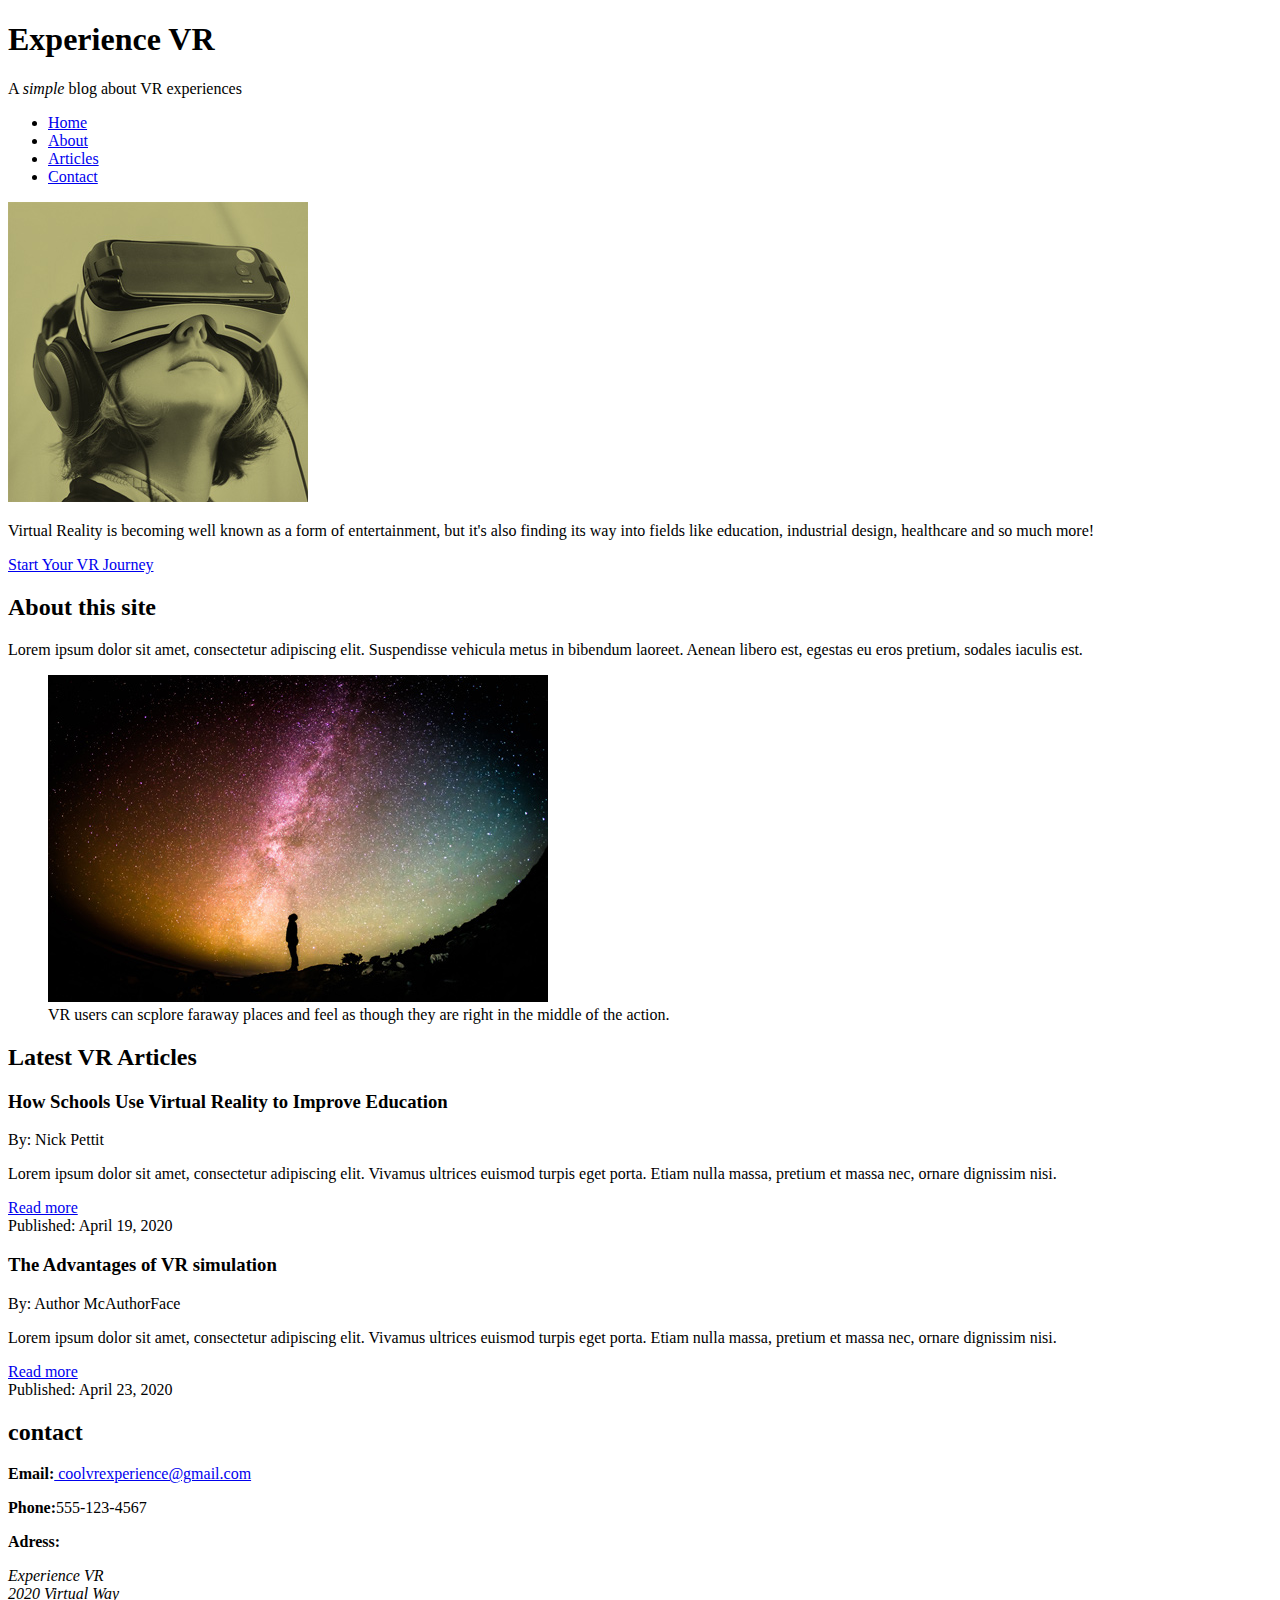
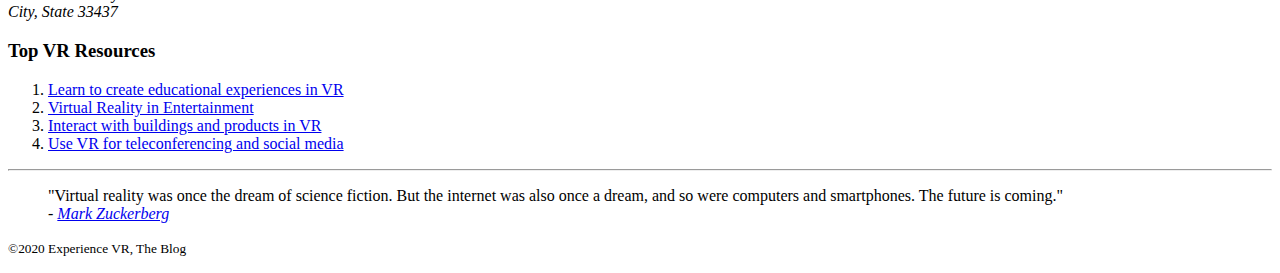
<file: html-basics/index.html>
<!DOCTYPE html>
<html lang="en">
  <head>
    <title>Experience VR</title>
  </head>
  
  <body>
    <div>
      <header>
        <h1>Experience VR</h1>
        <p>A <em>simple</em> blog about VR experiences</p>
        
        <nav>
          <ul>
            <li><a href="#">Home</a></li>
            <li><a href="#about">About</a></li>
            <li><a href="#articles">Articles</a></li>
            <li><a href="#contact">Contact</a></li>
          </ul>
        </nav>
      </header>
      
      <div>
        <img src="img/featured.jpg" alt="VR User">
        <p>Virtual Reality is becoming well known as a form of entertainment, but it's also finding its way into fields like education, industrial design, healthcare and so much more!</p>
        <a href="https://teamtreehouse.com/vr" target="_blank">Start Your VR Journey</a>
      </div>
      
      <main>
        <section id="about">
            <h2>About this site</h2>
          <p><span>Lorem ipsum dolor sit amet</span>, consectetur adipiscing elit. Suspendisse vehicula metus in bibendum laoreet. Aenean libero est, egestas eu eros pretium, sodales iaculis est.</p>
          <figure>
            <img src="img/vr-space.jpg" alt="User experiencing space in VR">
            <figcaption>VR users can scplore faraway places and feel as though they are right in the middle of the action.</figcaption>
          </figure>
        </section>
        
        <section id="articles">
          <h2>Latest VR Articles</h2>
          
          <article>
            <header>
              <h3>How Schools Use Virtual Reality to Improve Education</h3>
              <p>By: Nick Pettit</p>
            </header>
            <p>Lorem ipsum dolor sit amet, consectetur adipiscing elit. Vivamus ultrices euismod turpis eget porta. Etiam nulla massa, pretium et massa nec, ornare dignissim nisi.</p>
            <a href="articles/2020/article.html#vr-article">Read more</a>
            <footer>Published: April 19, 2020</footer>
          </article>
          
          <article>
            <header>
              <h3>The Advantages of VR simulation</h3>
              <p>By: Author McAuthorFace</p>
            </header>
            <p>Lorem ipsum dolor sit amet, consectetur adipiscing elit. Vivamus ultrices euismod turpis eget porta. Etiam nulla massa, pretium et massa nec, ornare dignissim nisi.</p>
            <a href="articles/2020/article.html#vr-article">Read more</a>
            <footer>Published: April 23, 2020</footer>
          </article>
        </section>
          
        <section id="contact">
          <h2>contact</h2>
          <p><strong>Email:</strong><a href="mailto:coolvrexperience@gmail.com? subject=Hi%20There!"> coolvrexperience@gmail.com</a></p>
          <p><strong>Phone:</strong>555-123-4567</p>
          <p><strong>Adress:</strong></p>
          <address>
            Experience VR<br>
            2020 Virtual Way<br>
            City, State 33437
          </address>
        </section>
      </main>  
      
      <aside>
        <h3>Top VR Resources</h3>
        <ol>
          <li><a href="#">Learn to create educational experiences in VR</a></li>
          <li><a href="#">Virtual Reality in Entertainment</a></li>
          <li><a href="#">Interact with buildings and products in VR</a></li>
          <li><a href="#">Use VR for teleconferencing and social media</a></li>
        </ol>
        
        <hr>
        
        <blockquote>
          "Virtual reality was once the dream of science fiction. But the internet was also once a dream, and so were computers and smartphones. The future is coming." 
          <footer>
            - <cite><a href="https://www.facebook.com/zuck/posts/10101319050523971" target="_blank">Mark Zuckerberg</a></cite>
          </footer>
        </blockquote>
      </aside>
      
      <footer>
        <p><small>&copy;2020 Experience VR, The Blog</small></p>
      </footer>
    </div>
  </body>
  
  
</html>
</file>
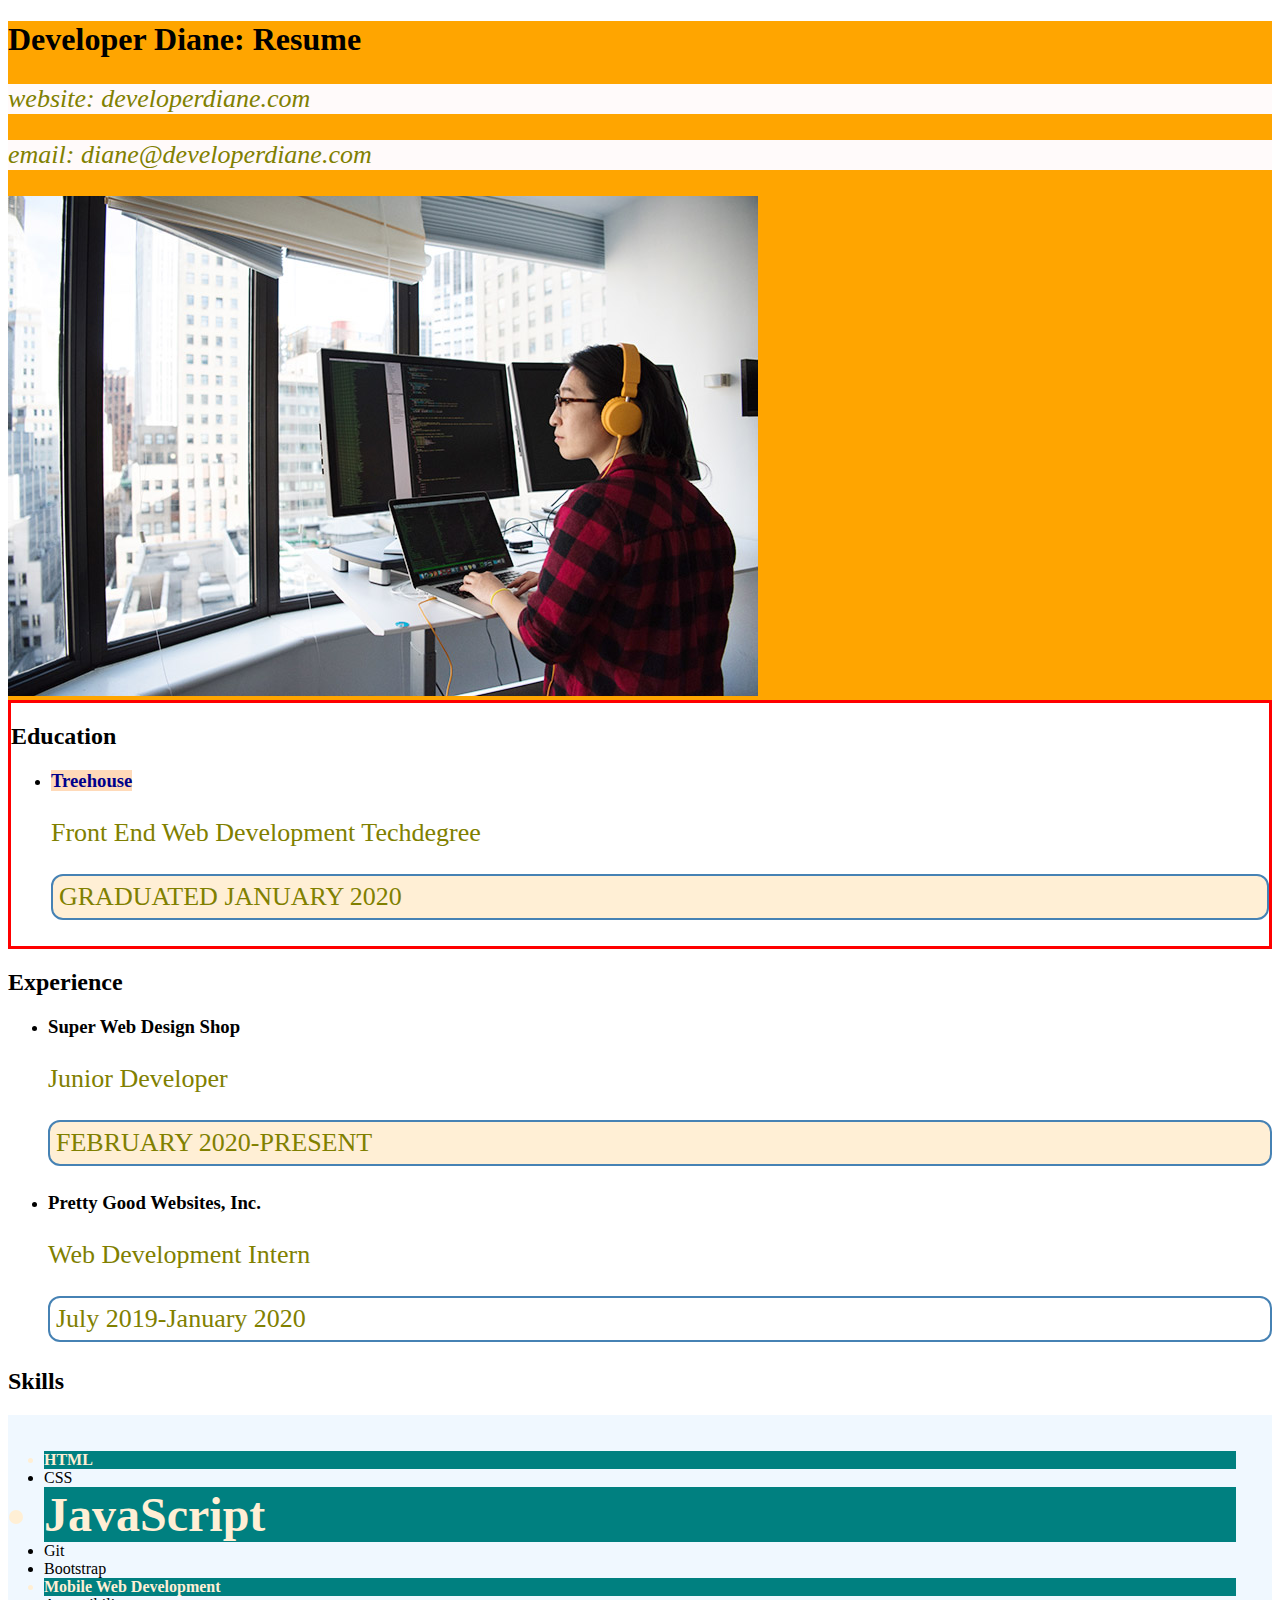
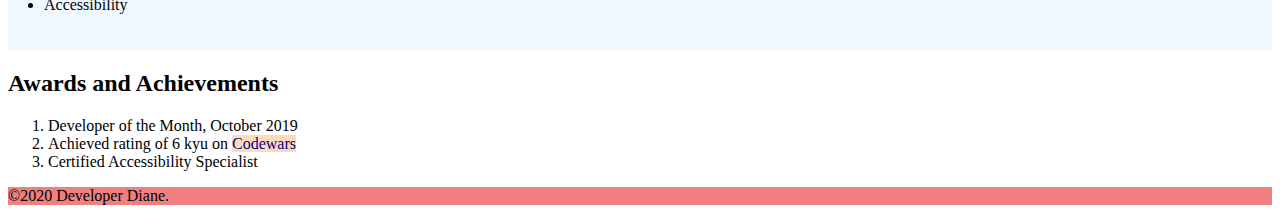
<file: CSS/css-basics/index.html>
<!DOCTYPE html>
<html lang="en">
<head>
  <link rel="stylesheet" type="text/css" href="css/style.css">
  <meta charset="UTF-8">
  <meta name="viewport" content="width=device-width, initial-scale=1.0">
  <title>Developer Diane: Resume</title>

</head>
<body">
  <main>
    <header>
      <h1>Developer Diane: Resume</h1>
      <address>
        <p>website: developerdiane.com</p>
        <p>email: diane@developerdiane.com</p>
      </address>
      <img src="developer-diane.jpg" alt="Developer Diane coding on her laptop.">
    </header>          
    <section id="education">
      <h2>Education</h2>          
      <ul>
        <li>
          <h3><a href="https://teamtreehouse.com">Treehouse</a></h3>
          <p>Front End Web Development Techdegree</p>
          <p class="date special">Graduated January 2020</p>
        </li>
      </ul>
    </section>
    <section>
      <h2>Experience</h2>
      <ul>
        <li>
          <h3>Super Web Design Shop</h3>
          <p>Junior Developer</p>
          <p class="date  special">February 2020-present</p>
        </li>
        <li>
          <h3>Pretty Good Websites, Inc.</h3>
          <p>Web Development Intern</p>
          <p class="date">July 2019-January 2020</p>
        </li>
      </ul>
    </section>
    <section>
      <h2>Skills</h2>
      <ul id="skills-list">
        <li class="top-skill">HTML</li>
        <li>CSS</li>
        <li class="top-skill" id="proud">JavaScript</li>
        <li>Git</li>
        <li>Bootstrap</li>
        <li class="top-skill">Mobile Web Development</li>
        <li>Accessibility</li>
      </ul>
    </section>
    <section>
      <h2>Awards and Achievements</h2>
      <ol>
        <li>Developer of the Month, October 2019</li>
        <li>Achieved rating of 6 kyu on <a href="https://www.codewars.com/">Codewars</a></li>
        <li>Certified Accessibility Specialist</li>
      </ol>
    </section>
    <footer>©2020 Developer Diane.</footer>
  </main>
</body>
</html>
</file>
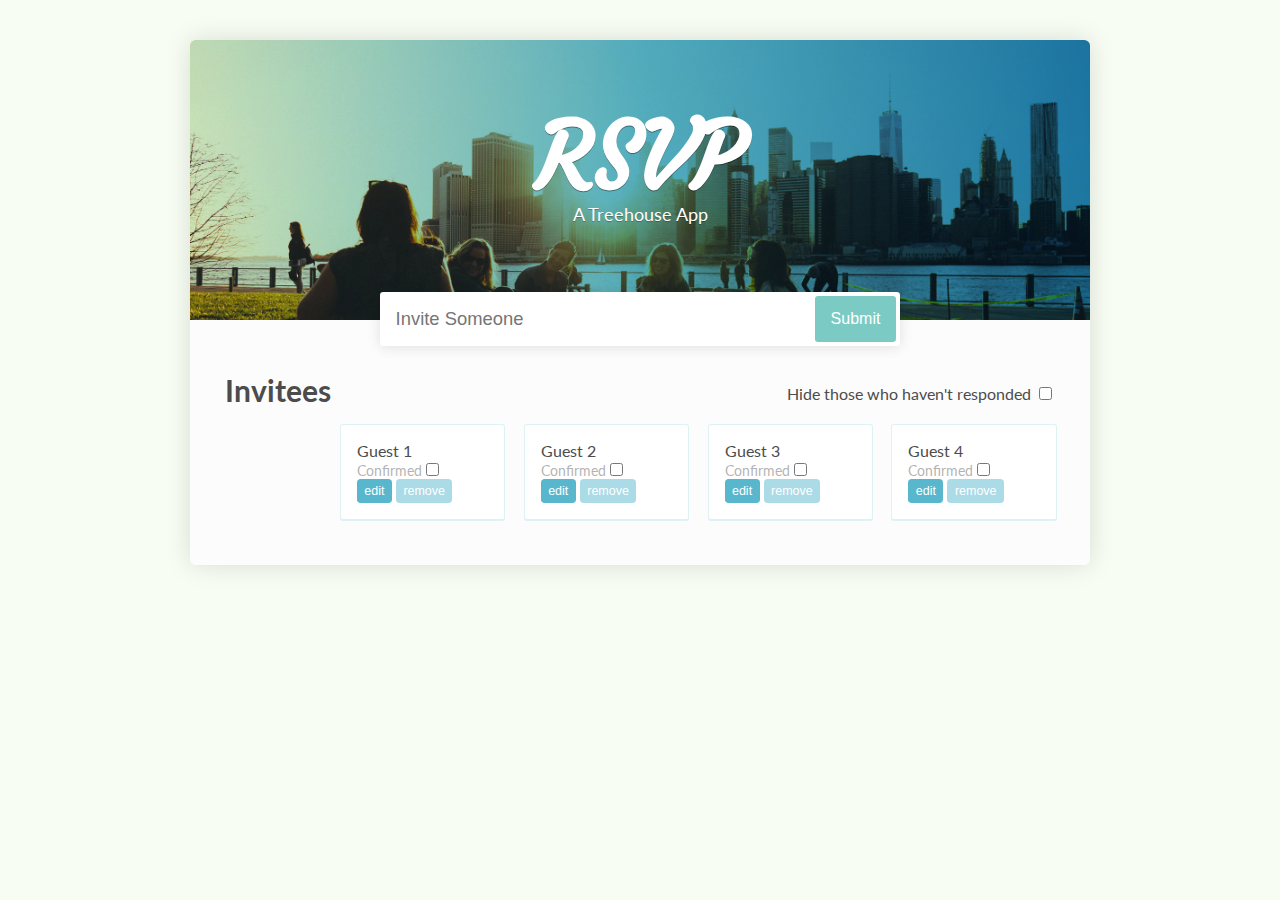
<file: CSS/Debugging-CSS-with-Chrome-DevTools/index.html>
<!DOCTYPE html>
<html>
<head>
  <meta name="viewport" content="width=device-width, initial-scale=1">
  <title>RSVP App</title>
  <link href="https://fonts.googleapis.com/css?family=Courgette" rel="stylesheet">
  <link href="https://fonts.googleapis.com/css?family=Lato:400,700" rel="stylesheet">
  <link href="css/style.css" rel="stylesheet">
</head>
<body>
  <div class="wrapper">
    <header>
      <div class="header">
      <h1>RSVP</h1>
      <p>A Treehouse App</p>
      <form>
        <input type="text" name="name" placeholder="Invite Someone">
        <button class="btn-submit" type="submit" name="submit" value="submit">Submit</button>
      </form>
      </div>
    </header>
		
    <div class="main">	
      <h2>Invitees</h2>
      <label class="hide-guests">Hide those who haven't responded <input type="checkbox"></label> 

      <ul class="guest-list" id="invited-list">
        <li class="guest">
          <span>Guest 1</span>
          <label>Confirmed<input type="checkbox"></label>
          <button>edit</button>
          <button>remove</button>
        </li>
        
        <li class="guest">
          <span>Guest 2</span>
          <label>Confirmed<input type="checkbox"></label>
          <button>edit</button>
          <button>remove</button>
        </li>
        
        <li class="guest">
          <span>Guest 3</span>
          <label>Confirmed<input type="checkbox"></label>
          <button>edit</button>
          <button>remove</button>
        </li>
        
        <li class="guest">
          <span>Guest 4</span>
          <label>Confirmed<input type="checkbox"></label>
          <button>edit</button>
          <button>remove</button>
        </li>
      </ul>	
    </div>
  </div>
</body>
</html>
</file>
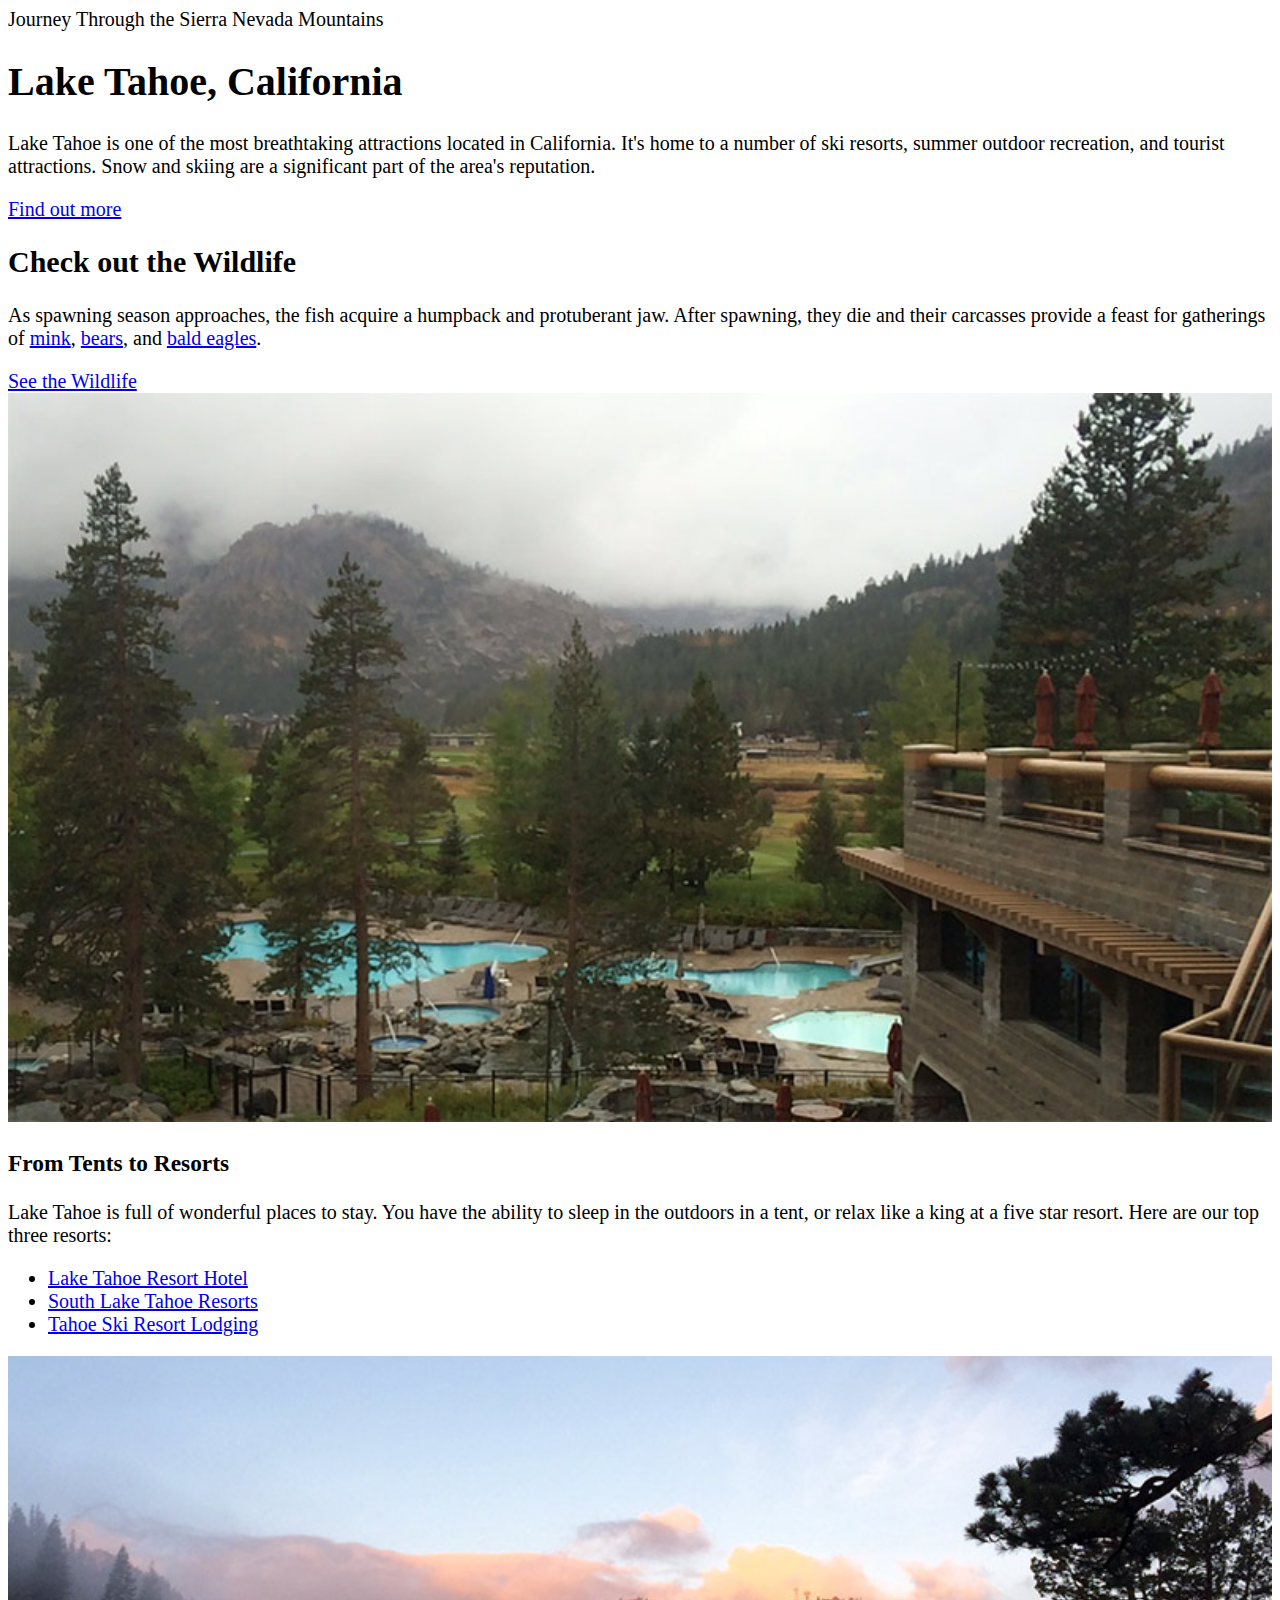
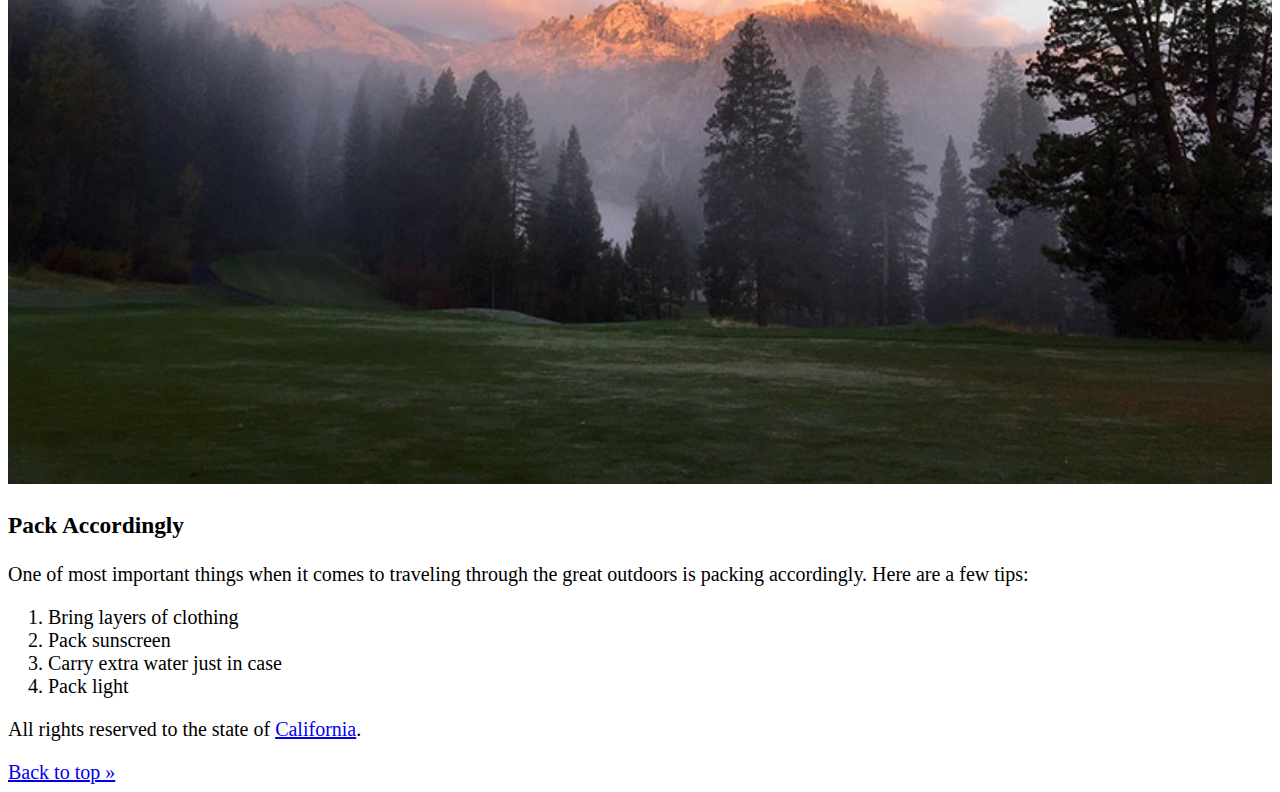
<file: CSS/Enhancing Design with CSS/index.html>
<!DOCTYPE html>
<html lang="en">
<head>
  <meta charset="UTF-8">
  <meta name="viewport" content="width=device-width, initial-scale=1.0">
  <title>Lake Tahoe</title>
  <link rel="stylesheet" href="css/style.css">
</head>
<body>
  
  <header id="top">
    <span class="title">Journey Through the Sierra Nevada Mountains</span>
    <h1>Lake Tahoe, California</h1>
  </header>
  
  <main>
    <section>
      <p class="intro">Lake Tahoe is one of the most breathtaking attractions located in California. It's home to a number of ski resorts, summer outdoor recreation, and tourist attractions. Snow and skiing are a significant part of the area's reputation.</p>
      <a class="callout" href="#more">Find out more</a>
    </section>
    
    <section>
      <div id="wildlife">
        <h2>Check out the Wildlife</h2>
        <p>As spawning season approaches, the fish acquire a humpback and protuberant jaw. After spawning, they die and their carcasses provide a feast for gatherings of <a href="#mink">mink</a>, <a href="#bears">bears</a>, and <a href="#eagles">bald eagles</a>.</p>
      </div>
      <a class="callout" href="#wildlife">See the Wildlife</a>
    </section>
    
    <section>
      <div class="column">
        <img src="img/resort.jpg" alt="Resort">
        <h3>From Tents to Resorts</h3>
        <p>Lake Tahoe is full of wonderful places to stay. You have the ability to sleep in the outdoors in a tent, or relax like a king at a five star resort. Here are our top three resorts:</p>
        <ul>
          <li><a href="#hotels">Lake Tahoe Resort Hotel</a></li>
          <li><a href="#resorts">South Lake Tahoe Resorts</a></li>
          <li><a href="#lodging">Tahoe Ski Resort Lodging</a></li>
        </ul>
      </div>
      <div class="column">
        <img src="img/mountain-landscape.jpg" alt="Mountain Landscape">
        <h3>Pack Accordingly</h3>
        <p>One of most important things when it comes to traveling through the great outdoors is packing accordingly. Here are a few tips:</p>
        <ol>
          <li>Bring layers of clothing</li>
          <li>Pack sunscreen</li>
          <li>Carry extra water just in case</li>
          <li>Pack light</li>
        </ol>
      </div>
    </section>
  </main>
  
  <footer class="main-footer">
    <p>All rights reserved to the state of <a href="#">California</a>.</p>
    <a href="#top">Back to top &raquo;</a>
  </footer>
</body>
</html>
</file>
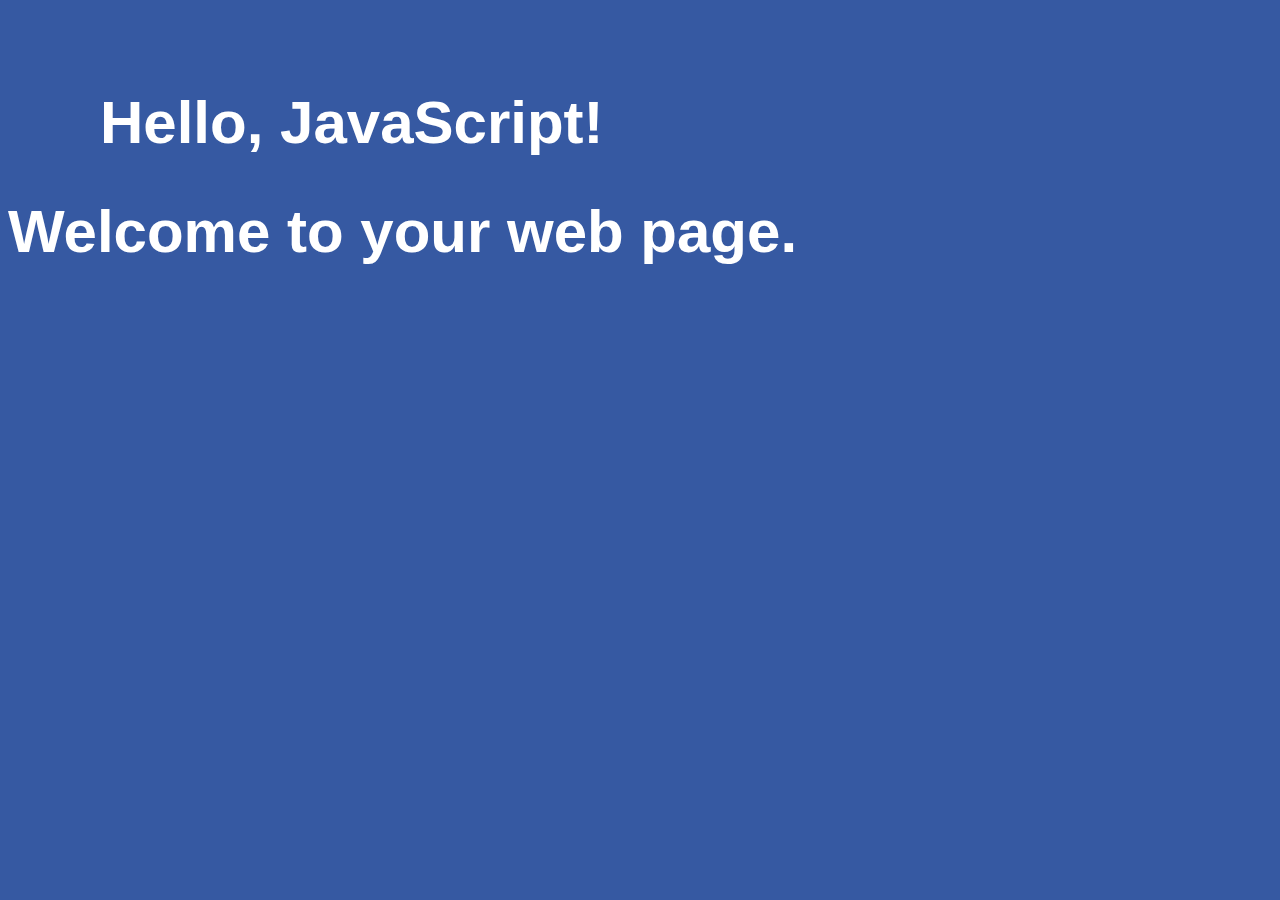
<file: javaScript/1_Basics/Basics1/index.html>
<!DOCTYPE html>
<html>
  <head>
    <meta charset="utf-8">
    <title>JavaScript Basics</title>
    <link href="css/style.css" rel="stylesheet">
  </head>
  <body>
    <main>
      <h1>Hello, JavaScript!</h1>
    </main>
    <script src="js/script.js"></script>
  </body>
</html>
</file>
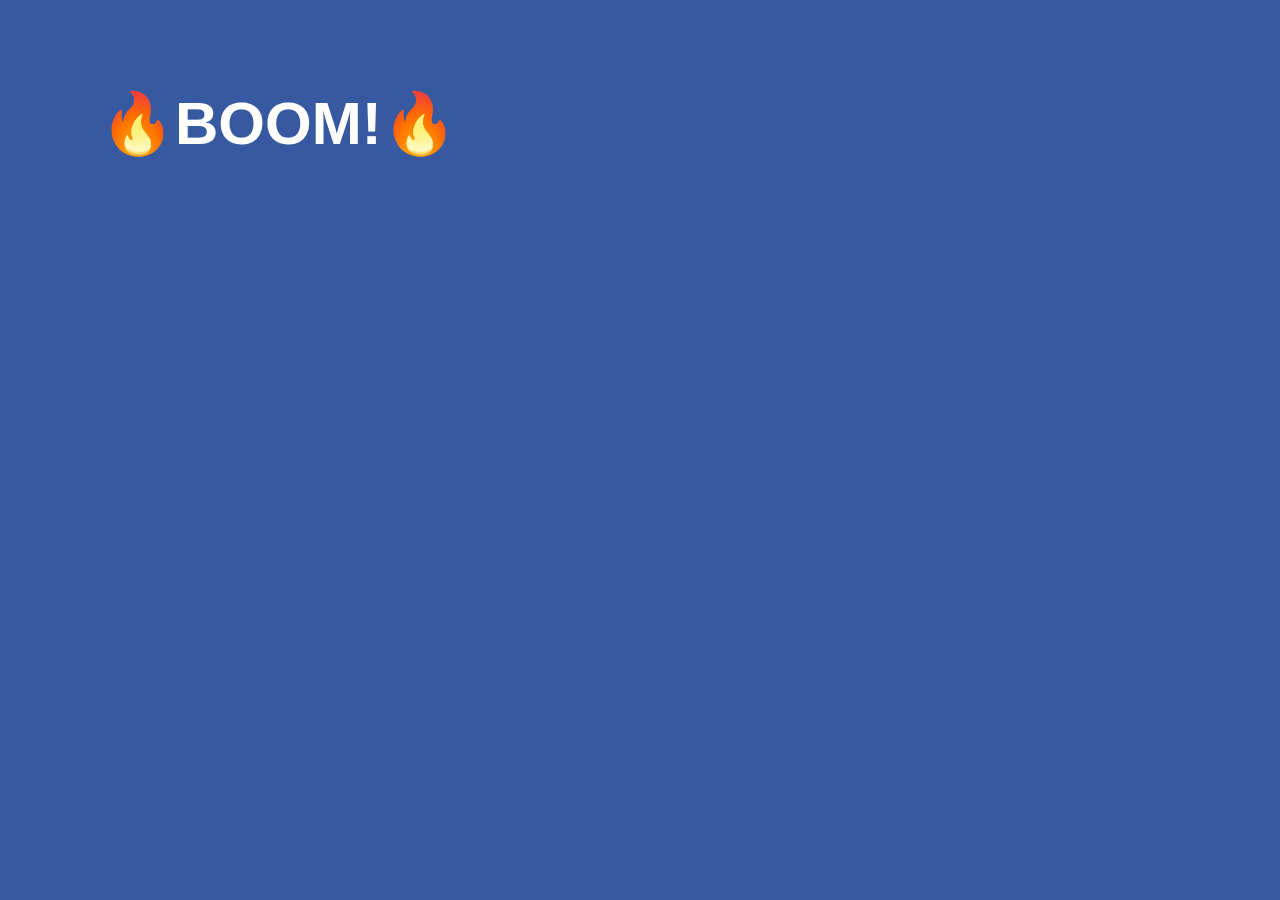
<file: javaScript/1_Basics/Basics2/index.html>
<!DOCTYPE html>
<html>
  <head>
    <meta charset="utf-8">
    <title>JavaScript Basics – Challenge</title>
    <link href="css/style.css" rel="stylesheet">   
  </head>
  <body>
    <main>
      <h1>Hello, JavaScript!</h1>
    </main>
    <script src="js/script.js"></script>    
  </body>
</html>
</file>
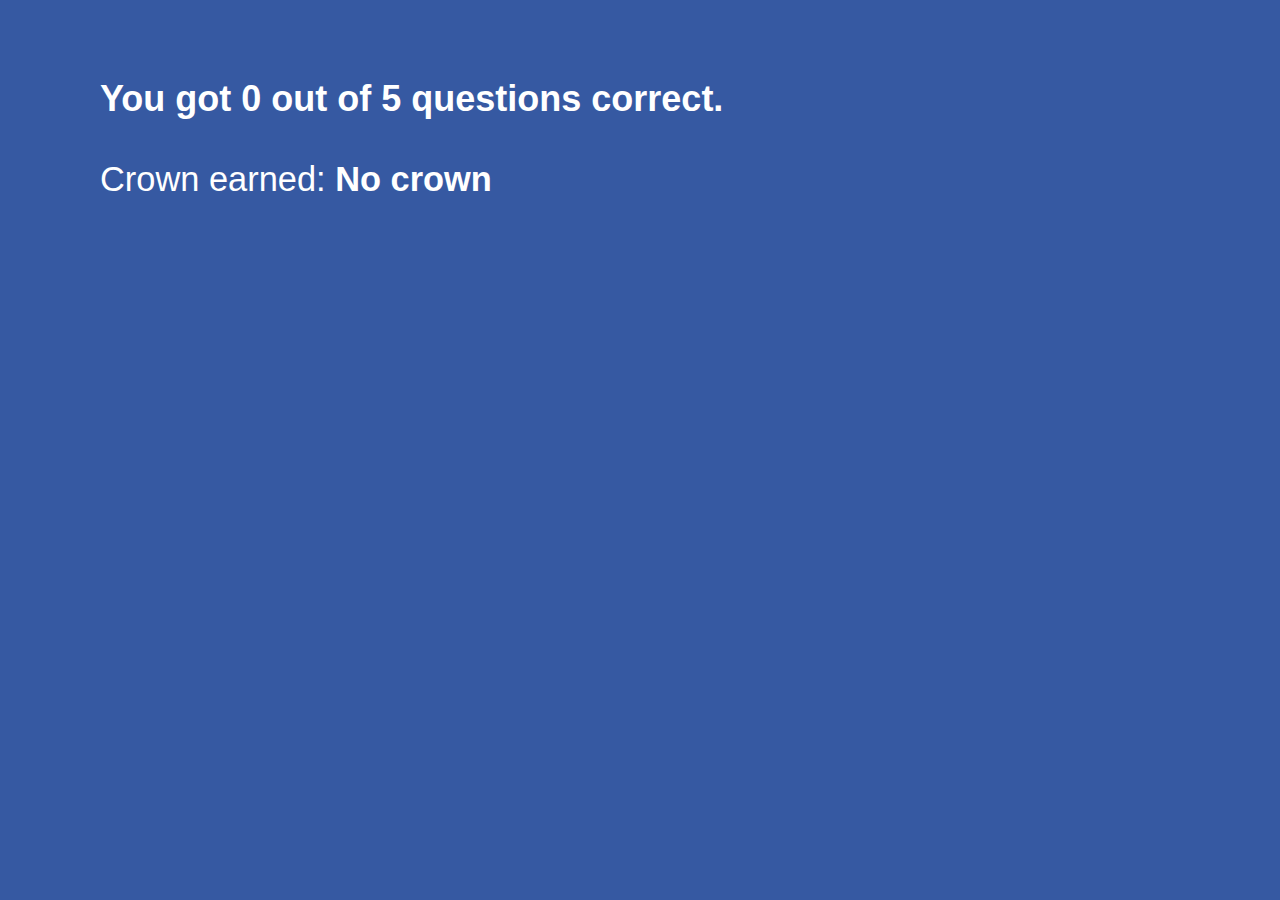
<file: javaScript/1_Basics/The-Conditional-Challenge/index.html>
<!DOCTYPE html>
<html>
  <head>
    <meta charset="utf-8">
    <title>JavaScript Basics – Challenge</title>
    <link href="css/style.css" rel="stylesheet"> 
  </head>
  <body>
    <main></main>
    <script src="js/quiz.js"></script>   
  </body>
</html>
</file>
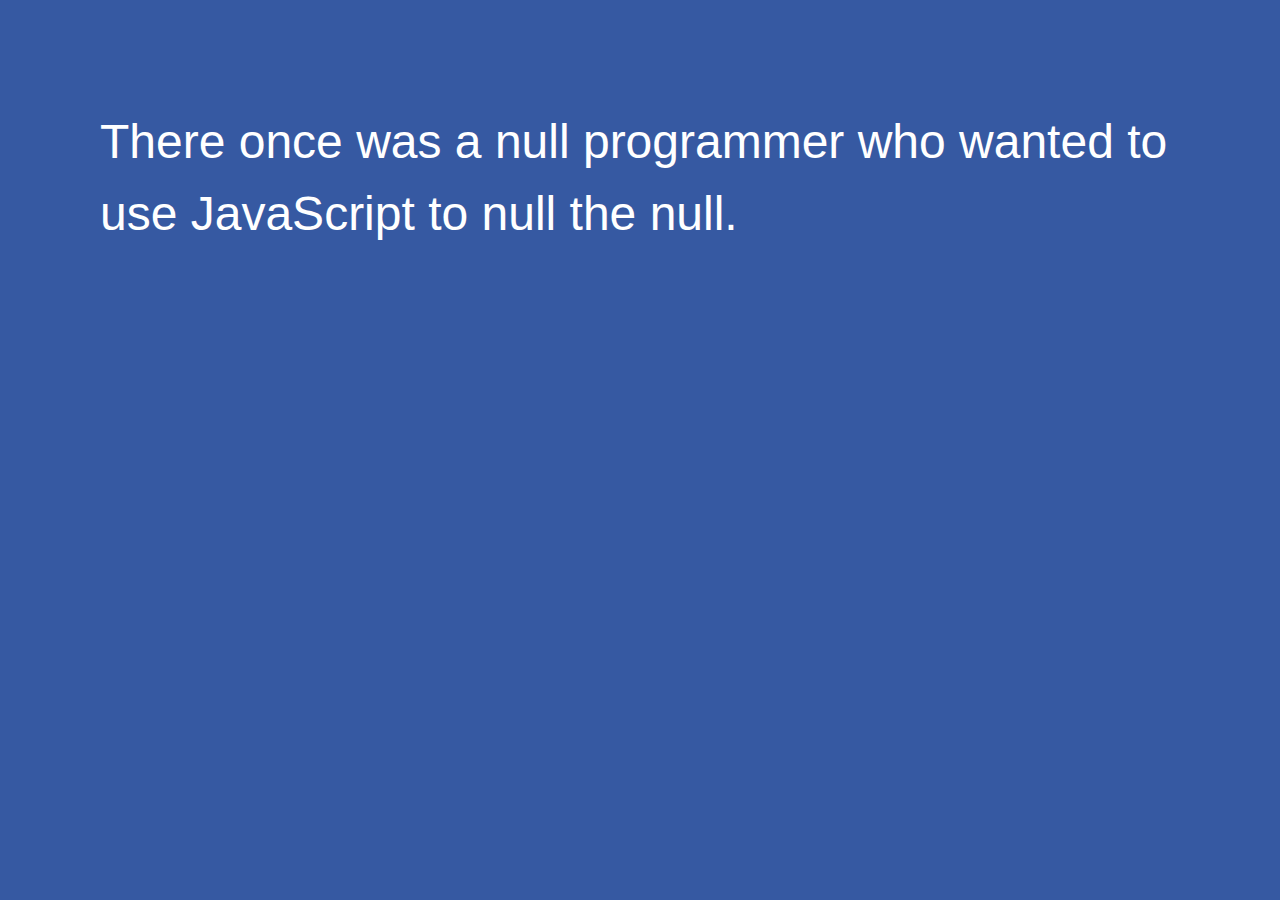
<file: javaScript/1_Basics/Variables-and-Strings-Challenge/index.html>
<!DOCTYPE html>
<html>
  <head>
    <meta charset="utf-8">
    <title>JavaScript Basics – Challenge</title>
    <link href="css/style.css" rel="stylesheet"> 
  </head>
  <body>
    <main></main>
    <script src="js/story.js"></script>   
  </body>
</html>
</file>
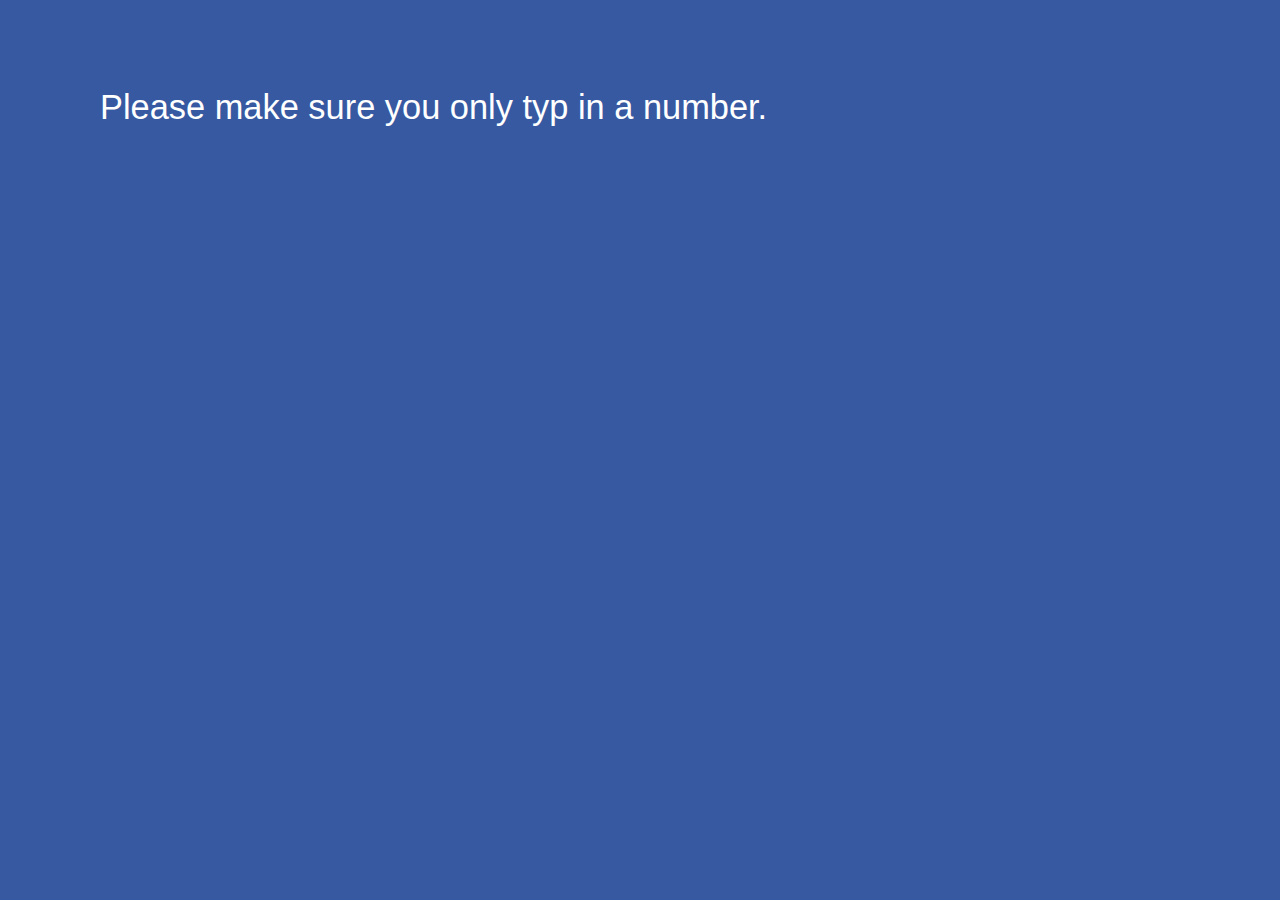
<file: javaScript/2_Numbers/Random-Number-Challenge/index.html>
<!DOCTYPE html>
<html>
  <head>
    <meta charset="utf-8">
    <title>JavaScript Numbers – Challenge</title>
    <link href="css/style.css" rel="stylesheet"> 
  </head>
  <body>
    <main></main>
    <script src="js/random.js"></script>   
  </body>
</html>
</file>
<file: CSS/css-basics/css/style.css>
p {
    color: olive;
    font-size: 26px;
}
header {
    background-color: orange;
}
footer {
    background-color: lightcoral;
}
a:link {
    color: darkblue;
    background-color: peachpuff;
    text-decoration: none;
}
#education {
    border: 3px solid red;
}
#skills-list {
    background-color: aliceblue;
    padding: 36px;
}

.top-skill {
    font-weight: bold;
    background-color: teal;
    color: papayawhip;
}
.date {
    border: 2px solid steelblue;
    border-radius: 12px;
    padding: 6px;
}
.special {
    text-transform: uppercase;
    background-color: papayawhip;
}
#proud {
    font-size: 48px;
}
header p {
    background-color: snow; 

}
</file>
<file: CSS/Debugging-CSS-with-Chrome-DevTools/css/style.css>
/* ================================= 
  Element Styles
==================================== */

* {
  box-sizing: border-box;
}
body {
  font-family: 'Lato', sans-serif;
  color: #4c4c4c;
  background-color: #f8fdf3;
}
h1 {
  font-family: 'Courgette', cursive;
  text-shadow: 0 1px 0 rgba(0,0,0, .4);
  line-height: 0.65;
  margin-top: 0.5em;
  margin-bottom: 0;
}
h2 {
  margin-top: 0;
}
p {
  font-size: 1.1em;
  text-shadow: 0 1px 0 rgba(0,0,0, .25);
}

/* Form Elements */

form {
  width: 60%;
  overflow: hidden;
  display: flex;
  border-radius: 0.2em;
  border: solid 4px white;
  background-color: white;
  box-shadow: 0 1px 14px rgba(0,0,0, .12);
}
form input {
  padding: 12px;
  font-size: 1.15em;
  width: 100%;
}
input,
button {
  border: none;
  outline: none;
}
button {
  cursor: pointer;
}
.btn-submit {
  color: white;
  padding: 0 1em;
  font-size: 1em;
  background-color: #7bcbc4;
  border-radius: 0.2em;
}

/* Layout */

.wrapper {
  max-width: 900px;
  margin: 2.5em auto;
  border-radius: 0.35em;
  background-color: #fcfcfc;
  overflow: hidden;
  box-shadow: 0 0 26px rgba(0,0,0, .13);
}

header {
  color: white; 
  text-align: center;
  background: linear-gradient(90deg, #d4eece, #55b3d0, #1e7eb7),
              url('../images/header-bg.jpg') no-repeat;
  background-blend-mode: multiply;    
  background-size: cover;
}


/* ================================= 
  Guest Styles
==================================== */

.guest-list {
  list-style-type: none;
  padding: 0;
  margin: 2em 0 1em;
}
.guest {
  padding: 1em;
  background-color: #fff;
  border-radius: 0.2em;
  border: solid 1px rgba(88, 183, 205, .2);
  border-bottom: solid 2px rgba(88, 183, 205, .2);
  position: relative;
}
.guest-name {
  color: #707070;
  font-size: 1.3em;
  margin-bottom: 0.3em;
  display: block;
}
.guest label {
  font-size: 0.9em;
  display: block;
  color: rgba(112, 112, 112, .55);
}
button {
  font-size: 0.78em;
  border-radius: 0.3em;
  padding: 0.4em 0.6em;
  color: white;
  background-color: #58b7cd;
}
li button:last-child {
  background-color: rgba(88, 183, 205, 0.5);
}

/* ================================= 
  Media Queries
==================================== */

@media (max-width: 768px) {
  .wrapper {
    margin: 0;
  }
  header {
    padding: 1.25em;
  }
  h1 {
    font-size: 3.6em;
    margin: 0.3em 0 0;
  }
  form {
    width: 95%;
    flex-direction: column;
    margin: auto;
    margin-top: 2.5em;
  }
  form input {
    font-size: 1em;
    text-align: center;
  }
  .btn-submit {
    padding: 12px 0;
    margin-top: 0.5em;
  }
  .main {
    padding: 2em 1em 0.75em;
  }
  .guest {
    margin-bottom: 1em;
  }
}

@media (min-width: 769px) {
  .wrapper {
    width: 90%;
  }
  header {
    height: 280px;
    padding: 2.5em 1em 1em;  
    background-position: 0 -95px; 
  }
  h1 {
    font-size: 5.8em;
  }
  form {
    margin: 4.15em auto 0;
    z-index: 1000;
    position: relative;
  }
  .main {
    padding: 3.25em 1.5em 0.75em;
    position: relative;
    z-index: 10;
  }
  h2 {
    float: left;
    font-size: 1.9em;
    margin-left: 1.25%;
  }
  .hide-guests {
    float: right;
    margin-top: 12px;
    margin-right: 1.25%;
  }
  .guest-list {
    display: flex;    
    justify-content: space-between;
    flex-wrap: wrap;
    padding-top: 1.25em;
  }
  .guest {
    flex-grow: 1;
    flex-basis: 47.5%;
    margin: 0 1.25% 1em;
  }
}
@media (min-width: 880px) { 
  .guest {
    flex-basis: 20%;
  }
}
</file>
<file: CSS/Enhancing Design with CSS/css/style.css>
/* Web Fonts ----------------------- */
@font-face {
  font-family: 'Abolition Regular';
  src: url('../fonts/abolition-regular-webfont.woff') format('woff');
}

/* Base Styles --------------------- */
* {
  box-sizing: border-box;
}
html {
  font-size: 1.25em; /* 20px on most screens */  
}
img {
  width: 100%; /* responsive images */
}


/* Main Styles --------------------- */


/* Media Queries ------------------- */
</file>
<file: javaScript/1_Basics/Basics1/css/style.css>
body {
  color: #fff;
  font-family: "Gotham Rounded A", "Gotham Rounded B", "Gotham Rounded", "Helvetica Neue", Helvetica, Arial, sans-serif;
  box-sizing: border-box;
  background-color: #3659a2;
}

main {
  width: 90%;
  max-width: 1080px;
  padding: 40px 0 0;
  margin: 0 auto;
}

h1 {
  font-size: 3.75em;
}

h2 {
  font-size: 2.25em;
}

p {
  font-size: 1.1em;
  line-height: 1.5;
}
</file>
<file: javaScript/1_Basics/Basics2/css/style.css>
body {
  color: #fff;
  font-family: "Gotham Rounded A", "Gotham Rounded B", "Gotham Rounded", "Helvetica Neue", Helvetica, Arial, sans-serif;
  box-sizing: border-box;
  background-color: #3659a2;
}

main {
  width: 90%;
  max-width: 1080px;
  padding: 40px 0 0;
  margin: 0 auto;
}

h1 {
  font-size: 3.75em;
}

h2 {
  font-size: 2.25em;
}

p {
  font-size: 1.1em;
  line-height: 1.5;
}
</file>
<file: javaScript/1_Basics/The-Conditional-Challenge/css/style.css>
body {
  color: #fff;
  font-family: "Gotham Rounded A", "Gotham Rounded B", "Gotham Rounded", "Helvetica Neue", Helvetica, Arial, sans-serif;
  box-sizing: border-box;
  background-color: #3659a2;
}

main {
  width: 90%;
  max-width: 1080px;
  padding: 40px 0 0;
  margin: 0 auto;
}

h1 {
  font-size: 3.75em;
}

h2 {
  font-size: 2.25em;
}

p {
  font-size: 2.15em;
  line-height: 1.5;
}
</file>
<file: javaScript/1_Basics/Variables-and-Strings-Challenge/css/style.css>
body {
  color: #fff;
  font-family: "Gotham Rounded A", "Gotham Rounded B", "Gotham Rounded", "Helvetica Neue", Helvetica, Arial, sans-serif;
  box-sizing: border-box;
  background-color: #3659a2;
}

main {
  width: 90%;
  max-width: 1080px;
  padding: 50px 0 0;
  margin: 0 auto;
}

p {
  font-size: 3em;
  line-height: 1.5;
}
</file>
<file: javaScript/2_Numbers/Random-Number-Challenge/css/style.css>
body {
  color: #fff;
  font-family: "Gotham Rounded A", "Gotham Rounded B", "Gotham Rounded", "Helvetica Neue", Helvetica, Arial, sans-serif;
  box-sizing: border-box;
  background-color: #3659a2;
}

main {
  width: 90%;
  max-width: 1080px;
  padding: 40px 0 0;
  margin: 0 auto;
}

h1 {
  font-size: 3.75em;
}

h2 {
  font-size: 2.25em;
}

p {
  font-size: 2.15em;
  line-height: 1.5;
}
</file>
